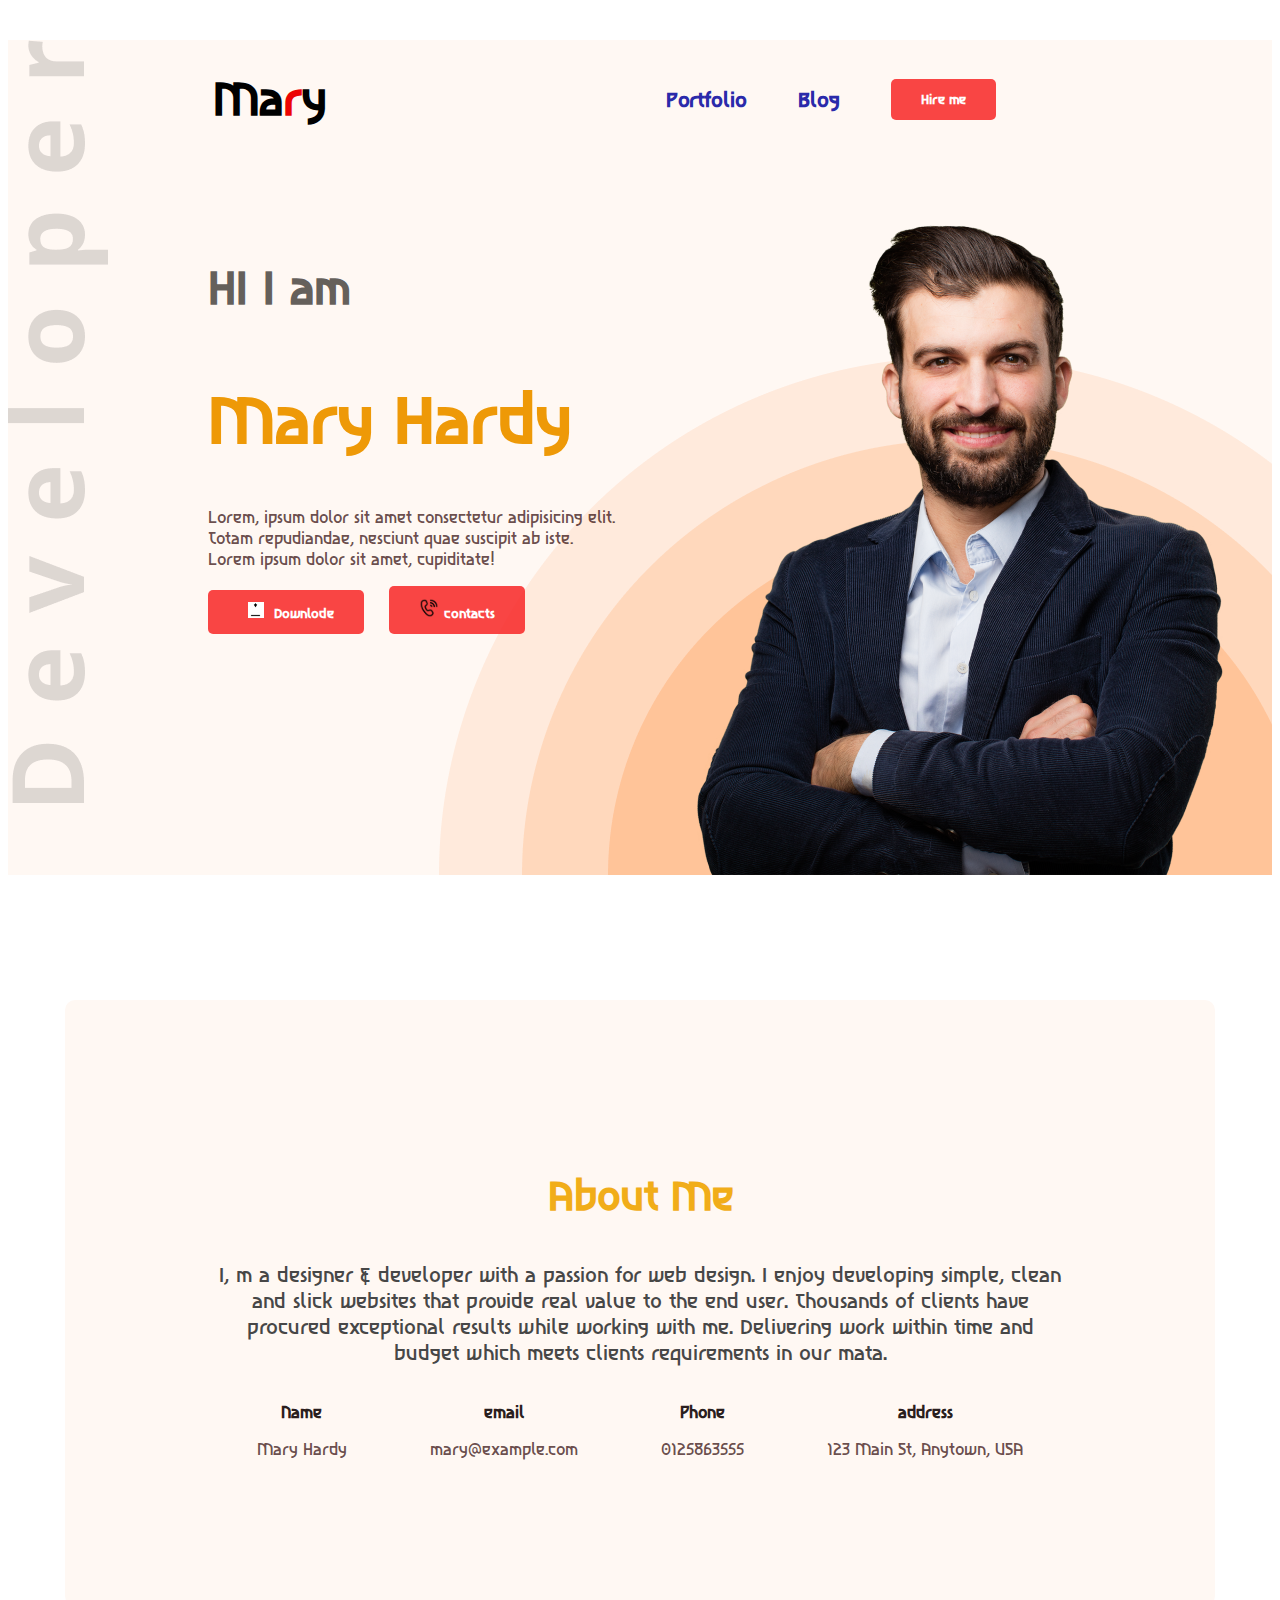
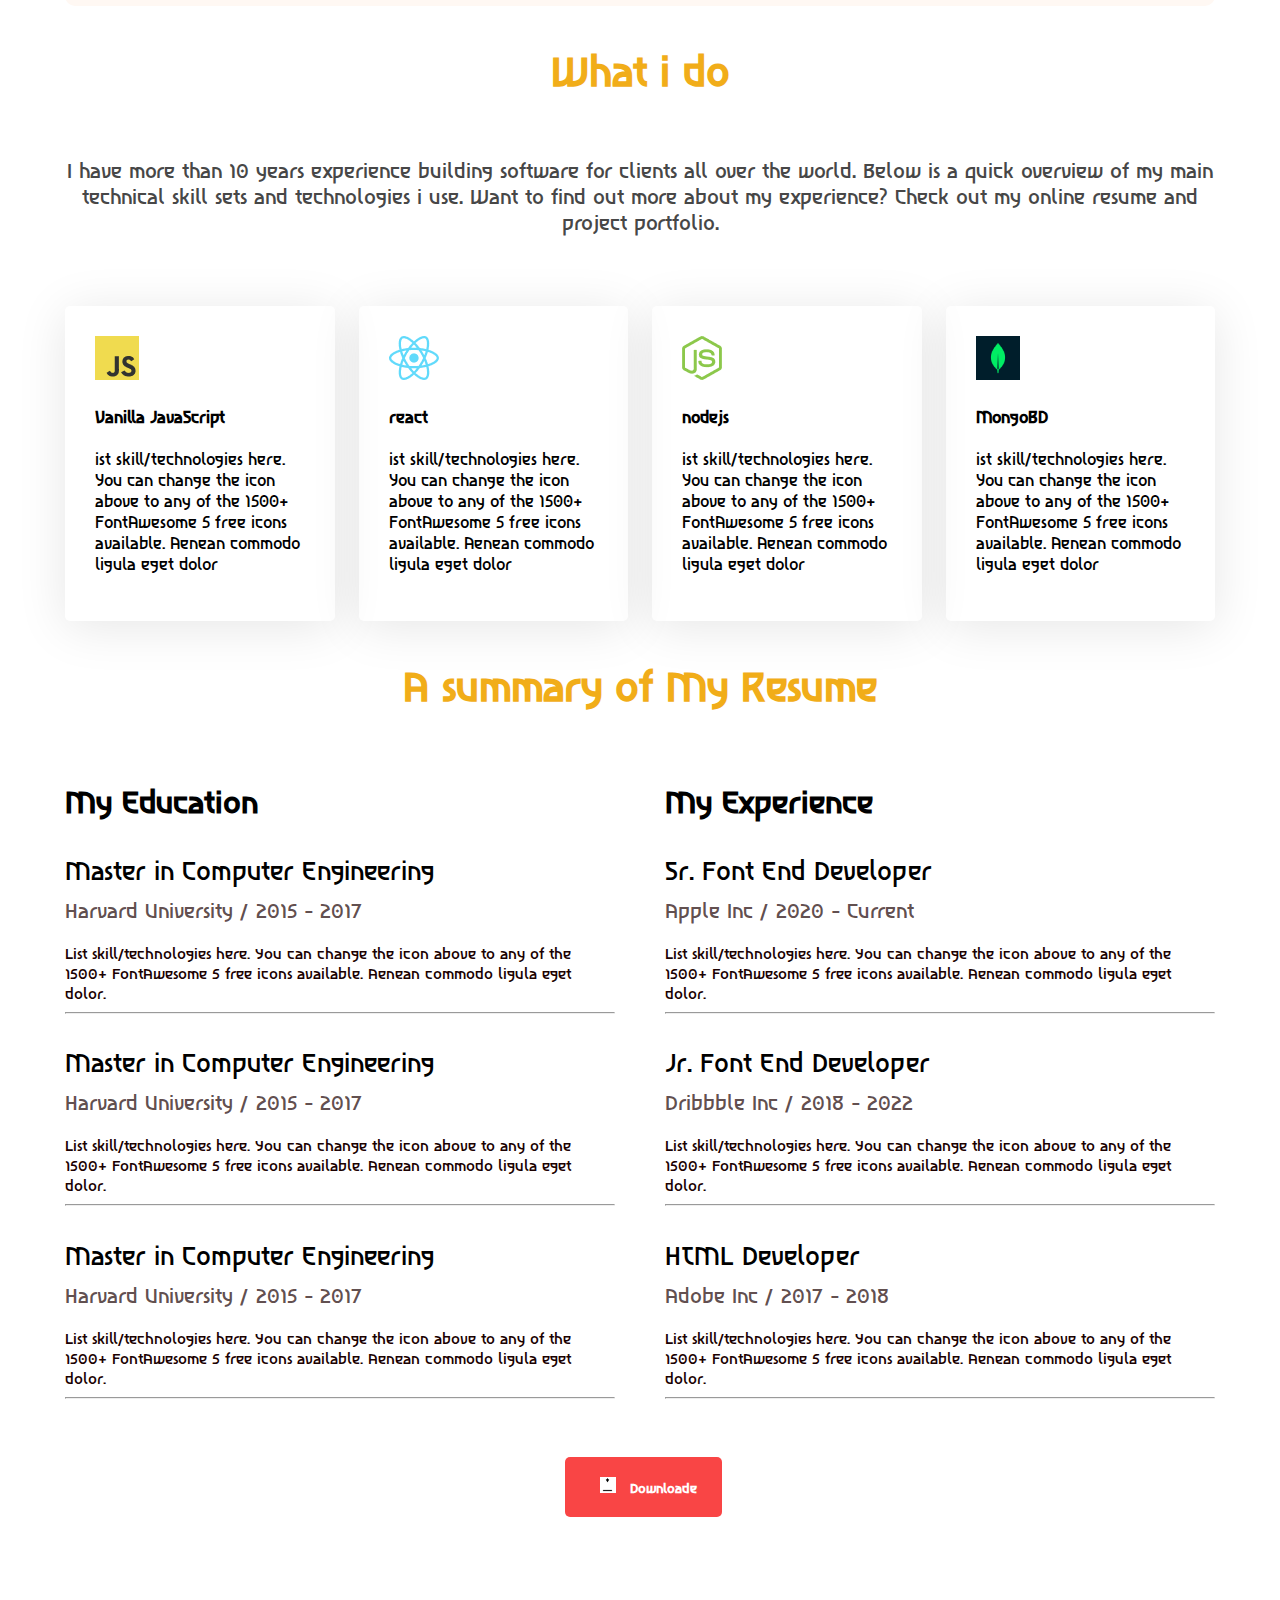
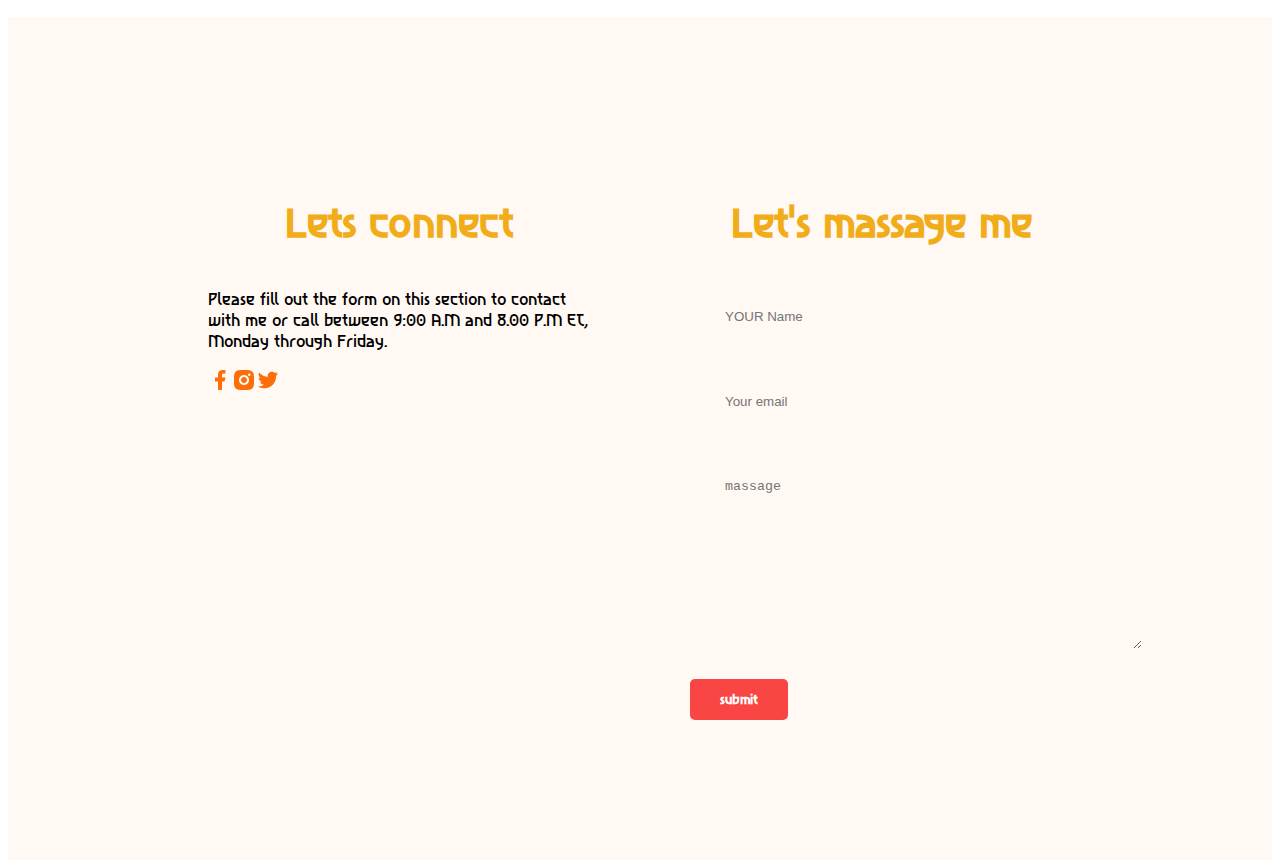
<file: index.html>
<!DOCTYPE html>
<html lang="en">
<head>
    <meta charset="UTF-8">
    <meta name="viewport" content="width=device-width, initial-scale=1.0">
    <title>portfolio-web-developer</title>
    <link rel="preconnect" href="https://fonts.googleapis.com">
<link rel="preconnect" href="https://fonts.gstatic.com" crossorigin>
<link href="https://fonts.googleapis.com/css2?family=Asimovian&family=Roboto:ital,wght@0,100..900;1,100..900&display=swap" rel="stylesheet">
    <link rel="stylesheet" href="styles/gablu.css">
</head>
<body class="asimovian-regular ">
    <header class="heads scnd-bg">
    <nav >
        <h1 class="nav-name">Ma<span class="clr">r</span>y</h1>
        <ul>
            <li ><a href="">Portfolio</a></li>
            <li ><a href="">Blog </a></li>
            <li ><a href=""><button class="btn">Hire me</button></a></li>
        </ul>
         </nav>
        
<div class="banner">
    <div class="banner-uper">
        <h4 class="bnr">HI I am</h4>

        <h1 class="bn-name">Mary Hardy</h1>
        <p class="bnr-detail">Lorem, ipsum dolor sit amet consectetur adipisicing elit. Totam repudiandae,  nesciunt quae suscipit ab iste. <br>Lorem ipsum dolor sit amet,  cupiditate!</p>
        <div>
        
     <button class="btn" >
        <img class="btni" src="images/icons/downloade.gif" alt="">Downlode</button>
       <button class="btn">
        <img class="btnc" src="images/icons/icons8-call-48.png" alt="">contacts</button>
    </div>

    </div>
<img src="images/hardy.png" alt="person">
</div>
   
</header>
    <main>
<section class="introduction scnd-bg">
    <h3 class="sctn-name">About Me</h3>
    <p class="section">I, m a designer & developer with a passion for web design. I enjoy developing simple, clean and slick websites that provide real value to the end user. Thousands of clients have procured exceptional results while working with me. Delivering work within time and budget which meets clients requirements in our mata.</p>
    <div class="abouts">
        <div class="about">
            <p class="about-item">Name</p>
            <p class="about-title">Mary Hardy</p>
        </div>
        <div class="about">
            <p class="about-item">email</p>
            <p class="about-title">mary@example.com</p>
        </div>
        <div class="about">
            <p class="about-item">Phone</p>
            <p class="about-title">0125863555</p>
        </div>
        <div class="about">
            <p class="about-item">address</p>
            <p class="about-title">123 Main St, Anytown, USA</p>
        </div>


    </div>
</section>

<section class="skills">
  <h3 class="section-title text-center">What i do</h3>
  <p class="section-description text-center">I have more than 10 years experience building software for clients all over the world.  Below is a quick overview of my main technical skill sets and technologies i use. Want to find out more about my experience? Check out my online resume and project portfolio.</p>
  <div class="skills-upper">
    <div class="skill">
        <img src="images/icons/js.png" alt="">
        <h4 class="skill-titile">Vanilla JavaScript</h4>
        <p class="skill-item">ist skill/technologies here. You can change the icon above to any of the 1500+ FontAwesome 5 free icons available. Aenean commodo ligula eget dolor</p>
    </div>
    <div class="skill">
        <img src="images/icons/react.png" alt="">
        <h4 class="skill-titile">react</h4>
        <p class="skill-item">ist skill/technologies here. You can change the icon above to any of the 1500+ FontAwesome 5 free icons available. Aenean commodo ligula eget dolor</p>
    </div>
    <div class="skill">
        <img src="images/icons/nodejs.png" alt="">
        <h4 class="skill-titile">nodejs</h4>
        <p class="skill-item">ist skill/technologies here. You can change the icon above to any of the 1500+ FontAwesome 5 free icons available. Aenean commodo ligula eget dolor</p>
    </div>
    <div class="skill">
        <img src="images/icons/mongo.png" alt="">
        <h4 class="skill-titile">MongoBD</h4>
        <p class="skill-item">ist skill/technologies here. You can change the icon above to any of the 1500+ FontAwesome 5 free icons available. Aenean commodo ligula eget dolor</p>
    </div>

  </div>

  </section>
  <section class="resum">
    <h3 class="sctn-title ">A summary of My Resume</h3>
    <div class="resum-upper">
        <!-- .resum-column*2>h3.colum-title+.exprnc*3>h4.exprnc-titile+h5.exprnc-item+.exprnc-detail -->
        <div class="resum-column">
            <h3 class="column-title">My Education</h3>
            <div class="exprinc">
                <h4 class="exprinc-title">Master in Computer Engineering</h4>
                <div class=" exprinc-item">Harvard University / 2015 - 2017</div>
                <div class="exprinc-ditail">List skill/technologies here. You can change the icon above 
to any of the 1500+ FontAwesome 5 free icons available. Aenean commodo ligula eget dolor.</div><hr>
            </div>
            <div class="exprinc">
                <h4 class="exprinc-title">Master in Computer Engineering</h4>
                <div class=" exprinc-item">Harvard University / 2015 - 2017</div>
                <div class="exprinc-ditail">List skill/technologies here. You can change the icon above 
to any of the 1500+ FontAwesome 5 free icons available. Aenean commodo ligula eget dolor.</div><hr>
            </div>
            <div class="exprinc">
                <h4 class="exprinc-title">Master in Computer Engineering</h4>
                <div class=" exprinc-item">Harvard University / 2015 - 2017</div>
                <div class="exprinc-ditail">List skill/technologies here. You can change the icon above 
to any of the 1500+ FontAwesome 5 free icons available. Aenean commodo ligula eget dolor.</div><hr>
            </div>
        </div>
        <div class="resum-column">
            <h3 class="column-title ">My Experience</h3>
            <div class="exprinc">
                <h4 class="exprinc-title">Sr. Font End Developer</h4>
                <div class=" exprinc-item">Apple Inc / 2020 - Current</div>
                <div class="exprinc-ditail">List skill/technologies here. You can change the icon above 
to any of the 1500+ FontAwesome 5 free icons available. Aenean commodo ligula eget dolor.</div><hr>
            </div>
            <div class="exprinc">
                <h4 class="exprinc-title">Jr. Font End Developer</h4>
                <div class=" exprinc-item">Dribbble Inc / 2018 - 2022</div>
                <div class="exprinc-ditail">List skill/technologies here. You can change the icon above 
to any of the 1500+ FontAwesome 5 free icons available. Aenean commodo ligula eget dolor.</div><hr>
            </div>
            <div class="exprinc">
                <h4 class="exprinc-title">HTML Developer</h4>
                <div class=" exprinc-item">Adobe Inc / 2017 - 2018</div>
                <div class="exprinc-ditail">List skill/technologies here. You can change the icon above 
to any of the 1500+ FontAwesome 5 free icons available. Aenean commodo ligula eget dolor.</div><hr>

            </div>
        </div>
      </div>
<button class="btnn "> <img class="btni" src="images/icons/downloade.gif" alt="click"> Downloade</button>

  </section>

    </main>
    <footer>
<div class="fot-clm">
    <h3 class="sctn-title">Lets connect</h3>
    <p class="sctn-item">Please fill out the form on this section to contact with me or call between 9:00 A.M and 8.00 P.M ET, Monday through Friday.</p>
    <div class="media-link">
       
        <a href=""><img src="images/icons/facebook.png" alt="">
        </a>
        <a href=""><img src="images/icons/insta.png" alt="">
        </a>
        <a href=""><img src="images/icons/twitter.png" alt=""></a>
    </div>
</div>
<div class="fot-clm">
    <h3 class="sctn-title">Let's massage me</h3>
    <form class="call" action="">
        <input type="text" placeholder="YOUR Name">
       <input type="email" placeholder="Your email">
       <textarea name="" placeholder="massage" id="" cols="50" rows="10"></textarea>
       <input class="btn" type="submit" value="submit" >
    </form>
</div>
    </footer>
</body>
</html>
</file>
<file: styles/gablu.css>
/* banner header */






.asimovian-regular {
  font-family: "Asimovian", sans-serif;
  font-weight: 400;
  font-style: normal;
}

/* name style */
.clr{
    color: rgb(236, 4, 4);
    
}
.btn{
    color: white;
    background-color:rgba(248, 43, 43, 0.877);
    font-family:"Asimovian", sans-serif;
    border: none;
    border-radius: 5px;
    font-weight: bold;
     padding: 12px 30px;
     margin-right: 20px;
}

     
.btni{
    margin: 0px 10px;
align-items: baseline;   
}
.btnc{
    height: 20px;
    width: 20px;
   margin-right: 5px;
 display: inline;
   align-items: center;
   justify-content: space-between;
}
/* nav style */
nav{
    display: flex;
    align-items: center;
    justify-content: space-between;
    margin: 40px 205px;
    
}
.nav-name{
    font-size: 45px;
    font-weight: 900;
}
nav ul{
    display: flex;
    align-items: center;
  
}
nav ul li{
    font-size: 20px;
    font-weight: 600;
list-style: none;
margin-right: 51px;
}
nav ul a{
text-decoration: none;
color: rgb(42, 42, 170);        
}



/* banner 2nd part*/
.banner{
display: flex;
   justify-content: space-between;
   margin: 0px 40px 0px 200px;
 

}
.banner-uper{
    max-width: 580px;
    
}
.bnr{
    color: rgba(10, 5, 1, 0.644);
    font-size: 45px;
    font-weight: 600;
}
.bn-name{
    color: rgb(238, 153, 7);
    font-size: 65px;
    font-weight: bold;

}
.bnr-detail{
  align-items: center;
  color:rgba(43, 3, 3, 0.712);}



/* img style/ header */
.port-pic{
    width: 580px;
   
}
.heads{
    background-image: url(../images/developer.png),url(../images/header_bg.png);
    background-repeat: no-repeat;
    background-position: top left,bottom right;

}
/* main style */
main{
    max-width: 1150px;
    margin: auto;
    
}


/* full page baground clr */

.scnd-bg{
    background-color: #FFF8F3;
}


/* 3rd part section + ABOUT*/
.main section{
margin-top: 125px;
margin-top: 130px;
}
.sctn-name{
font-size: 40px;
font-weight: 800;
 color:rgb(241, 173, 25);
}
.section{
    font-size: 20px;
    font-weight: 300;
    color:#474747;
}
.introduction{
    border-radius: 10px;
    padding: 130px 150px;
    text-align: center;
  margin-top: 125px;
 
  
}
.abouts{
    display: flex;
    justify-content: space-around;
}
.about-item{
    font-weight: 600;
    color:rgba(20, 9, 9, 0.918);
    
}
.about-title{
    color:rgba(43, 3, 3, 0.712);
}

/* skills item */

.text-center{
    text-align: center;
}
.section-title{
    color:rgb(241, 173, 25); 
    font-weight: 800;
font-size:40px ;

 padding-bottom: 20px;
}
.section-description{
   
 font-size: 20px;
    font-weight: 300;
    color:#474747;
 padding-bottom: 50px;
  
}

.skills-upper{
    display: flex;
    gap: 24px;
}

.skill{
padding: 30px;
box-shadow: 0px 6px 50px  0px rgb(0, 0,0,0.10 );
border-radius: 5px;
 
}

/* resum styl */

.resum-upper{
    display: flex;
    gap: 50px;
}
.exprinc-title{
    font-size: 25px;
    font-weight: 500;
    margin-bottom: 10px;
}
.exprinc-ditail{
    color: rgb(27, 1, 1);
    font-size: 15px;
  
}
.exprinc-item{
    font-size: 20px;
    font-weight: 400;
     color: rgba(27, 1, 1, 0.712);
     margin-bottom: 20px;
}
.sctn-title{
    text-align: center;
    font-size: 40px;
    font-weight: 800;
      color:rgb(241, 173, 25);
}
.column-title{
    font-size: 30px;
    font-weight: 600;
}
.btnn{
    
    color: white;
    background-color:rgba(248, 43, 43, 0.877);
    font-family:"Asimovian", sans-serif;
    border: none;
    border-radius: 5px;
    font-weight: bold;
    padding: 20px 25px;
    margin-left: 500px;
  margin-top: 50px;
   
  
    
}

/* footer style */

footer{
    display: flex;
   background-color: #FFF8F3; 
   margin-top: 100px;
   padding: 140px 200px;
   gap: 100px;
}
    .fot-clm{
        width: 50%;
    }
   
    .call input[type="text"],.call input[type="email"] ,textarea{
        display: block;
        margin-bottom: 30px;
        padding: 20px 35px;
        color: #7575;
        border-radius: 5px;
        background: #FFF8F3;
        border: none;
        width: 100%;
    }
    .media-link{
        margin-right: 300px;
        display: flex;
    }
</file>
